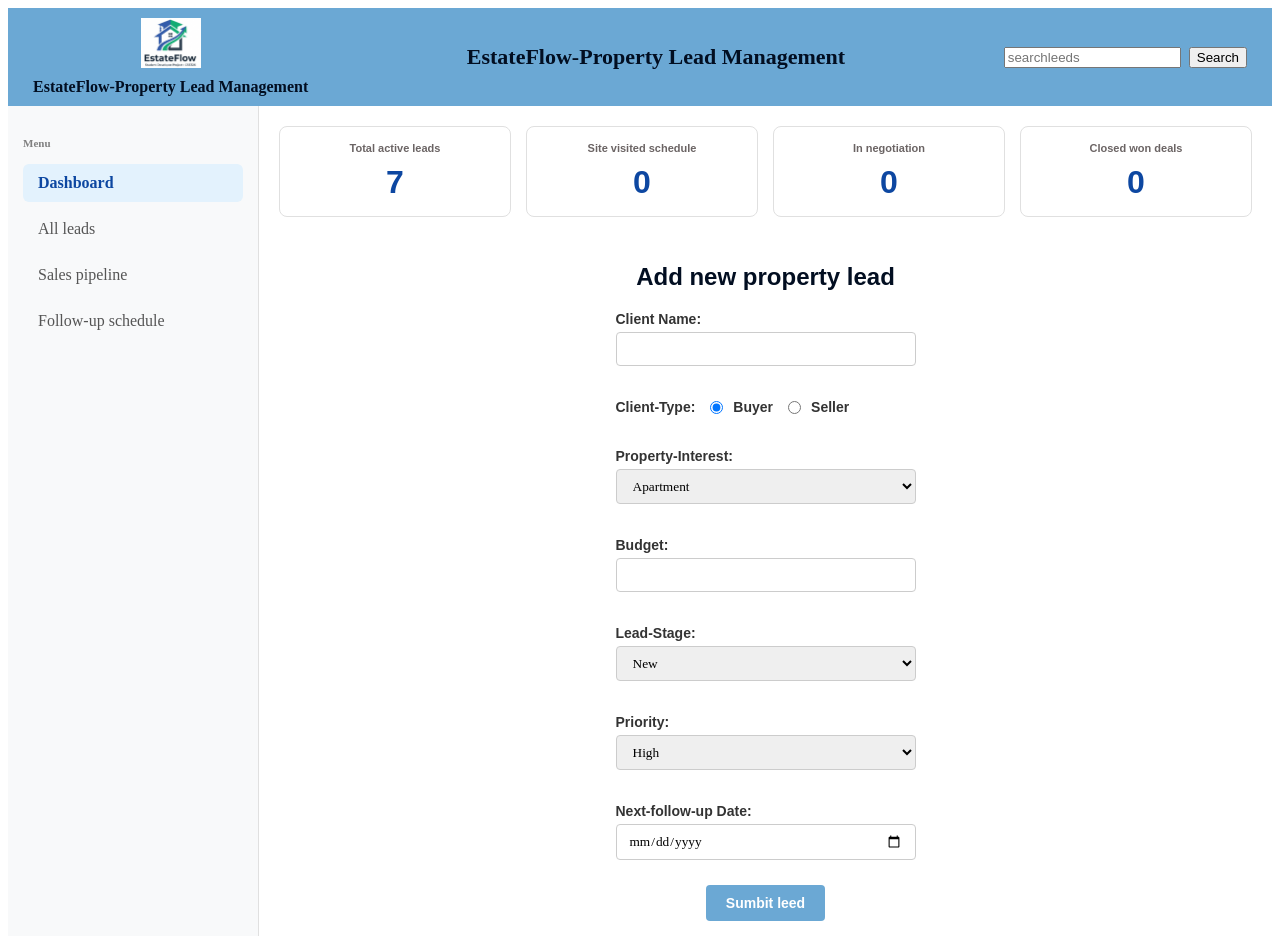
<file: index.html>
<!DOCTYPE html>
<html lang="en">
<head>
    <meta charset="UTF-8">
    <meta name="viewport" content="width=device-width, initial-scale=1.0">
    <title>Estate flow</title>
    <link rel="stylesheet" href="style.css">
    <script src="script.js"></script>
</head>
<body>
<header class="navbar">
    <div class="logo">
        <img src="logo.png" alt="estate-flow" class="logoimg" height="70" width="70">
        <h1 class="main-heading">EstateFlow-Property Lead Management</h1>
    </div>
    <h2 class="tittlep">EstateFlow-Property Lead Management</h2>
    <form class="searchingsection">
        <input type="text" placeholder="searchleeds">
        <button type="submit">Search</button>
    </form>
</header>   

<div class="pageshow">
    <nav class="sidebar">
        <p class="menutext">Menu</p>
        <ul class="navigation-links">
            <li><a href="index.html" class="active">Dashboard</a></li>
            <li><a href="allleads.html">All leads</a></li>
            <li><a href="sales.html">Sales pipeline</a></li>
            <li><a href="followup.html">Follow-up schedule</a></li>
        </ul>
    </nav>

    <main class="content">
        <div class="dashboard">
            <div class="side">
                <div class="penta">Total active leads</div>
                <div class="sideh-number" id="visit1">0</div>
            </div>
            <div class="side">
                <div class="penta">Site visited schedule</div>
                <div class="sideh-number" id="visit2">0</div>
            </div>
            <div class="side">
                <div class="penta">In negotiation</div>
                <div class="sideh-number" id="visit3">0</div>
            </div>
            <div class="side">
                <div class="penta">Closed won deals</div>
                <div class="sideh-number" id="visit4">0</div>
            </div>
        </div>

        <h1>Add new property lead</h1>
        <label>Client Name:<input type="text" name="clientName"></label><br>
        <label>Client-Type:<input type="radio" name="ClientType" value="buyer" checked>Buyer<input type="radio" name="clienttype" value="seller">Seller </label><br>
        <label>Property-Interest:<select><option>Apartment</option><option>House</option><option>Condo</option></select></label><br>
        <label>Budget:<input type="number" name="budget"></label><br>
        <label>Lead-Stage:<select><option>New</option><option>Contacted</option><option>Qualified</option></select></label><br>
        <label>Priority:<select><option>High</option><option>Medium</option><option>Low</option></select></label><br>
        <label>Next-follow-up Date:<input type="date" name="follow-up-date"></label>
        <input type="submit" value="Sumbit leed">
        </main>
</div>
</body>
</html>
</file>
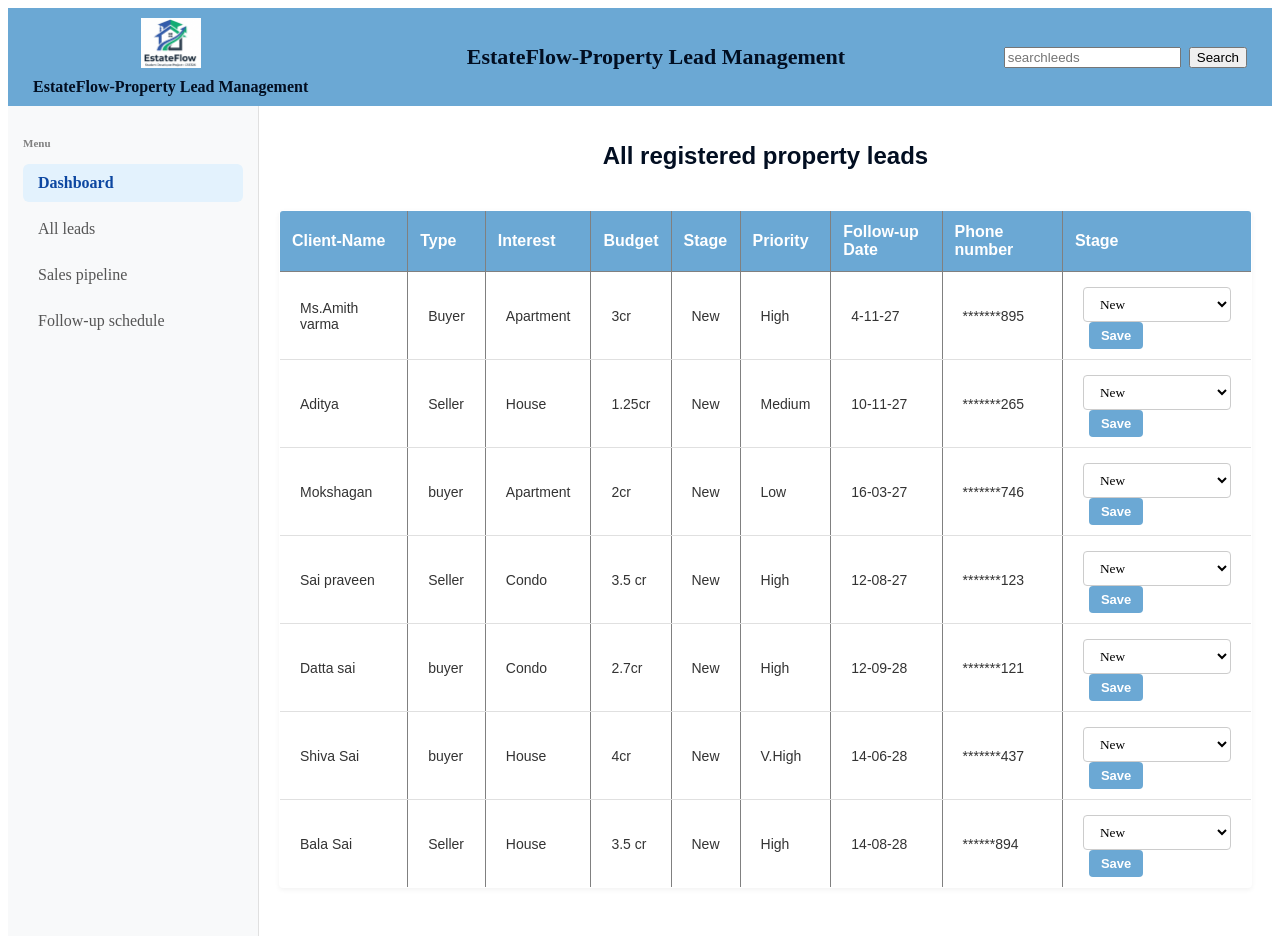
<file: allleads.html>
<!DOCTYPE html>
<html lang="en">
<head>
    <meta charset="UTF-8">
    <meta name="viewport" content="width=device-width, initial-scale=1.0">
    <title>All leads - Estate flow</title>
    <link rel="stylesheet" href="style.css">
    <script src="script.js"></script>
</head>
<body>
    <header class="navbar">
        <div class="logo">
            <img src="logo.png" alt="estate-flow" class="logoimg" height="70" width="70">
            <h1 class="main-heading">EstateFlow-Property Lead Management</h1>
        </div>
        <h2 class="tittlep">EstateFlow-Property Lead Management</h2>
        <form class="searchingsection">
            <input type="text" placeholder="searchleeds">
            <button type="submit">Search</button>
        </form>
    </header>   
    
    <div class="pageshow">
        <nav class="sidebar">
            <p class="menutext">Menu</p>
            <ul class="navigation-links">
                <li><a href="index.html" class="active">Dashboard</a></li>
                <li><a href="allleads.html">All leads</a></li>
                <li><a href="sales.html">Sales pipeline</a></li>
                <li><a href="followup.html">Follow-up schedule</a></li>
            </ul>
        </nav>
    <main class="content">
        <h1> All registered property leads</h1>
        <table border="1">
            <tr>
                <th>Client-Name</th>
                <th>Type</th>
                <th>Interest</th>
                <th>Budget</th>
                <th>Stage</th>
                <th>Priority</th>
                <th>Follow-up Date</th>
                <th>Phone number</th>
                <th>Stage</th>
            </tr>
            <tr>
                <td>Ms.Amith varma</td>
                <td>Buyer</td>
                <td>Apartment</td>
                <td>3cr</td>
                <td>New</td>
                <td>High</td>
                <td>4-11-27</td>
                <td>*******895</td>
                <td><select class='stage'>
                    <option value="new"selected>New</option>
                    <option value="site-visit">Site Visisted Schedule</option>
                    <option value="negotiation">In negotiation</option>
                    <option value="closed">Closed Won</option>
                </select>
                    <button type="button" class="savebtn">Save</button>
            </td>
            </tr>
            <tr>
                <td>Aditya</td>
                <td>Seller</td>
                <td>House</td>
                <td>1.25cr</td>
                <td>New</td>
                <td>Medium</td>
                <td>10-11-27</td>
                <td>*******265</td>
                <td><select class='stage'>
                    <option value="new"selected>New</option>
                    <option value="site-visit">Site Visisted Schedule</option>
                    <option value="negotiation">In negotiation</option>
                    <option value="closed">Closed Won</option>
                </select><button type="button" class="savebtn">Save</button></td>
            </tr>
            <tr>
                <td>Mokshagan</td>
                <td>buyer</td>
                <td>Apartment</td>
                <td>2cr</td>
                <td>New</td>
                <td>Low</td>
                <td>16-03-27</td>
                <td>*******746</td>
                <td><select class='stage'>
                    <option value="new"selected>New</option>
                    <option value="site-visit">Site Visisted Schedule</option>
                    <option value="negotiation">In negotiation</option>
                    <option value="closed">Closed Won</option>
                </select><button type="button" class="savebtn">Save</button></td>
            </tr>
            <tr>
                <td>Sai praveen</td>
                <td>Seller</td>
                <td>Condo</td>
                <td>3.5 cr</td>
                <td>New</td>
                <td>High</td>
                <td>12-08-27</td>
                <td>*******123</td>
                <td><select class='stage'>
                    <option value="new"selected>New</option>
                    <option value="site-visit">Site Visisted Schedule</option>
                    <option value="negotiation">In negotiation</option>
                    <option value="closed">Closed Won</option>
                </select><button type="button" class="savebtn">Save</button></td>
            </tr>
            <tr>
                <td>Datta sai</td>
                <td>buyer</td>
                <td>Condo</td>
                <td>2.7cr</td>
                <td>New</td>
                <td>High</td>
                <td>12-09-28</td>
                <td>*******121</td>
                <td><select class='stage'>
                    <option value="new"selected>New</option>
                    <option value="site-visit">Site Visisted Schedule</option>
                    <option value="negotiation">In negotiation</option>
                    <option value="closed">Closed Won</option>
                </select><button type="button" class="savebtn">Save</button></td>
            </tr>
            <tr>
                <td>Shiva Sai</td>
                <td>buyer</td>
                <td>House</td>
                <td>4cr</td>
                <td>New</td>
                <td>V.High</td>
                <td>14-06-28</td>
                <td>*******437</td>
                <td><select class='stage'>
                    <option value="new"selected>New</option>
                    <option value="site-visit">Site Visisted Schedule</option>
                    <option value="negotiation">In negotiation</option>
                    <option value="closed">Closed Won</option>
                </select><button type="button" class="savebtn">Save</button></td>
            </tr>
            <tr>
                <td>Bala Sai</td>
                <td>Seller</td>
                <td>House</td>
                <td>3.5 cr</td>
                <td>New</td>
                <td>High</td>
                <td>14-08-28</td>
                <td>******894</td>
                <td><select class='stage'>
                    <option value="new"selected>New</option>
                    <option value="site-visit">Site Visisted Schedule</option>
                    <option value="negotiation">In negotiation</option>
                    <option value="closed">Closed Won</option>
                </select><button type="button" class="savebtn">Save</button></td>
            </tr>
        </table>
    </main> 
            
</body>
</html>
</file>
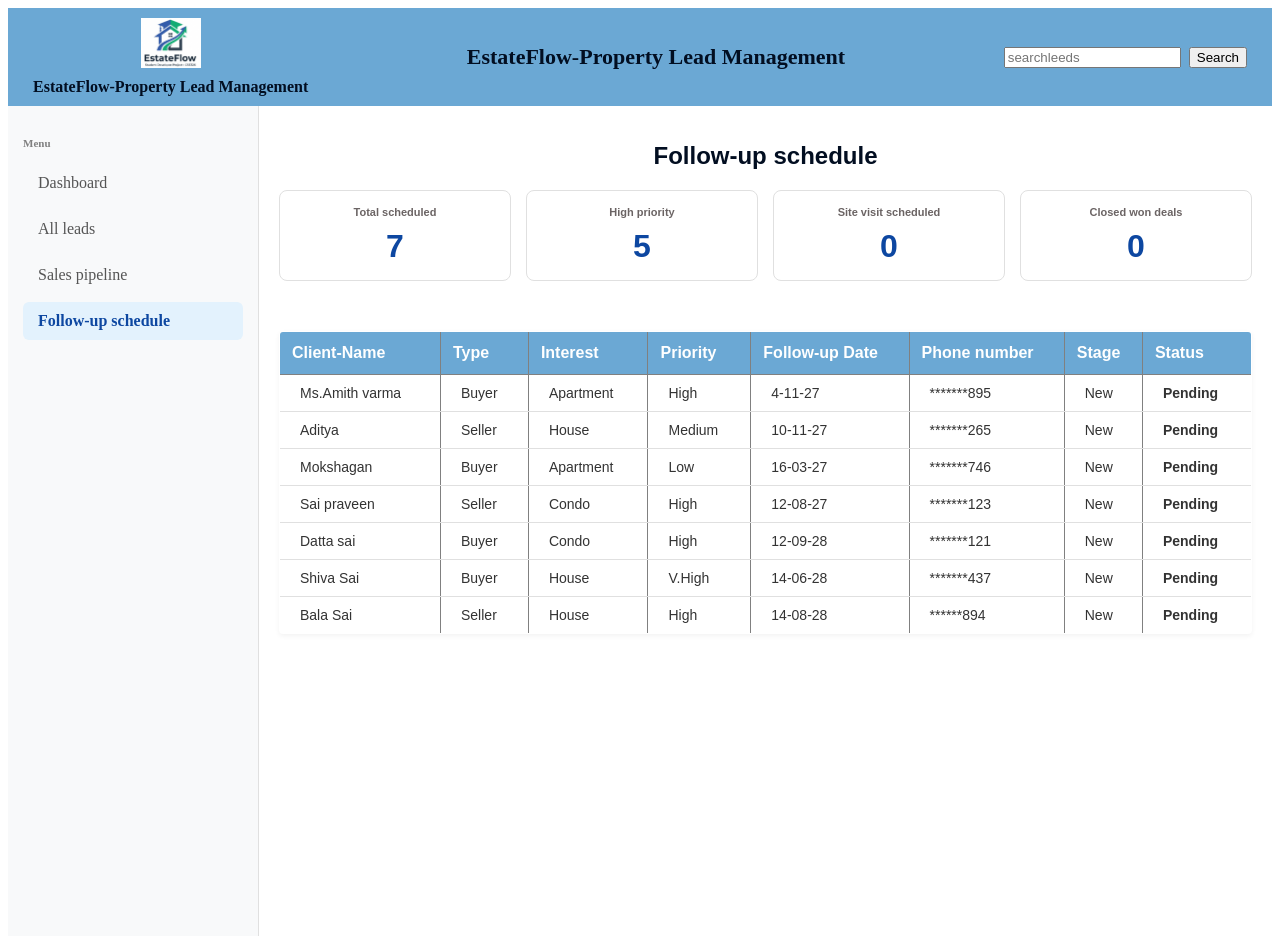
<file: followup.html>
<!DOCTYPE html>
<html lang="en">
<head>
    <meta charset="UTF-8">
    <meta name="viewport" content="width=device-width, initial-scale=1.0">
    <title>Estate flow</title>
    <link rel="stylesheet" href="style.css">
    <script src="script.js"></script>
</head>
<body>
<header class="navbar">
    <div class="logo">
        <img src="logo.png" alt="estate-flow" class="logoimg" height="70" width="70">
        <h1 class="main-heading">EstateFlow-Property Lead Management</h1>
    </div>
    <h2 class="tittlep">EstateFlow-Property Lead Management</h2>
    <form class="searchingsection">
        <input type="text" placeholder="searchleeds">
        <button type="submit">Search</button>
    </form>
</header>   

<div class="pageshow">
    <nav class="sidebar">
        <p class="menutext">Menu</p>
        <ul class="navigation-links">
            <li><a href="index.html">Dashboard</a></li>
            <li><a href="allleads.html">All leads</a></li>
            <li><a href="sales.html">Sales pipeline</a></li>
            <li><a href="followup.html" class="active">Follow-up schedule</a></li>
        </ul>
    </nav>

    <main class="content">
        <h1>Follow-up schedule</h1>
        <div class="dashboard">
            <div class="side">
                <div class="penta">Total scheduled</div>
                <div class="sideh-number" id="follow1">7</div>
            </div>
            <div class="side">
                <div class="penta">High priority</div>
                <div class="sideh-number" id="follow2">5</div>
            </div>
            <div class="side">
                <div class="penta">Site visit scheduled</div>
                <div class="sideh-number" id="follow3">1</div>
            </div>
            <div class="side">
                <div class="penta">Closed won deals</div>
                <div class="sideh-number" id="follow4">0</div>
            </div>
        </div>

        <table border="1" id="followtable">
            <tr>
                <th>Client-Name</th>
                <th>Type</th>
                <th>Interest</th>
                <th>Priority</th>
                <th>Follow-up Date</th>
                <th>Phone number</th>
                <th>Stage</th>
                <th>Status</th>
            </tr>
            <tr>
                <td>Ms.Amith varma</td>
                <td>Buyer</td>
                <td>Apartment</td>
                <td>High</td>
                <td>4-11-27</td>
                <td>*******895</td>
                <td>New</td>
                <td>Pending</td>
            </tr>
            <tr>
                <td>Aditya</td>
                <td>Seller</td>
                <td>House</td>
                <td>Medium</td>
                <td>10-11-27</td>
                <td>*******265</td>
                <td>New</td>
                <td>Pending</td>
            </tr>
            <tr>
                <td>Mokshagan</td>
                <td>Buyer</td>
                <td>Apartment</td>
                <td>Low</td>
                <td>16-03-27</td>
                <td>*******746</td>
                <td>Site Visisted Schedule</td>
                <td>Scheduled</td>
            </tr>
            <tr>
                <td>Sai praveen</td>
                <td>Seller</td>
                <td>Condo</td>
                <td>High</td>
                <td>12-08-27</td>
                <td>*******123</td>
                <td>In negotiation</td>
                <td>Active</td>
            </tr>
            <tr>
                <td>Datta sai</td>
                <td>Buyer</td>
                <td>Condo</td>
                <td>High</td>
                <td>12-09-28</td>
                <td>*******121</td>
                <td>In negotiation</td>
                <td>Active</td>
            </tr>
            <tr>
                <td>Shiva Sai</td>
                <td>Buyer</td>
                <td>House</td>
                <td>V.High</td>
                <td>14-06-28</td>
                <td>*******437</td>
                <td>New</td>
                <td>Pending</td>
            </tr>
            <tr>
                <td>Bala Sai</td>
                <td>Seller</td>
                <td>House</td>
                <td>High</td>
                <td>14-08-28</td>
                <td>******894</td>
                <td>New</td>
                <td>Pending</td>
            </tr>
        </table>
    </main>
</div>
</body>
</html>
</file>
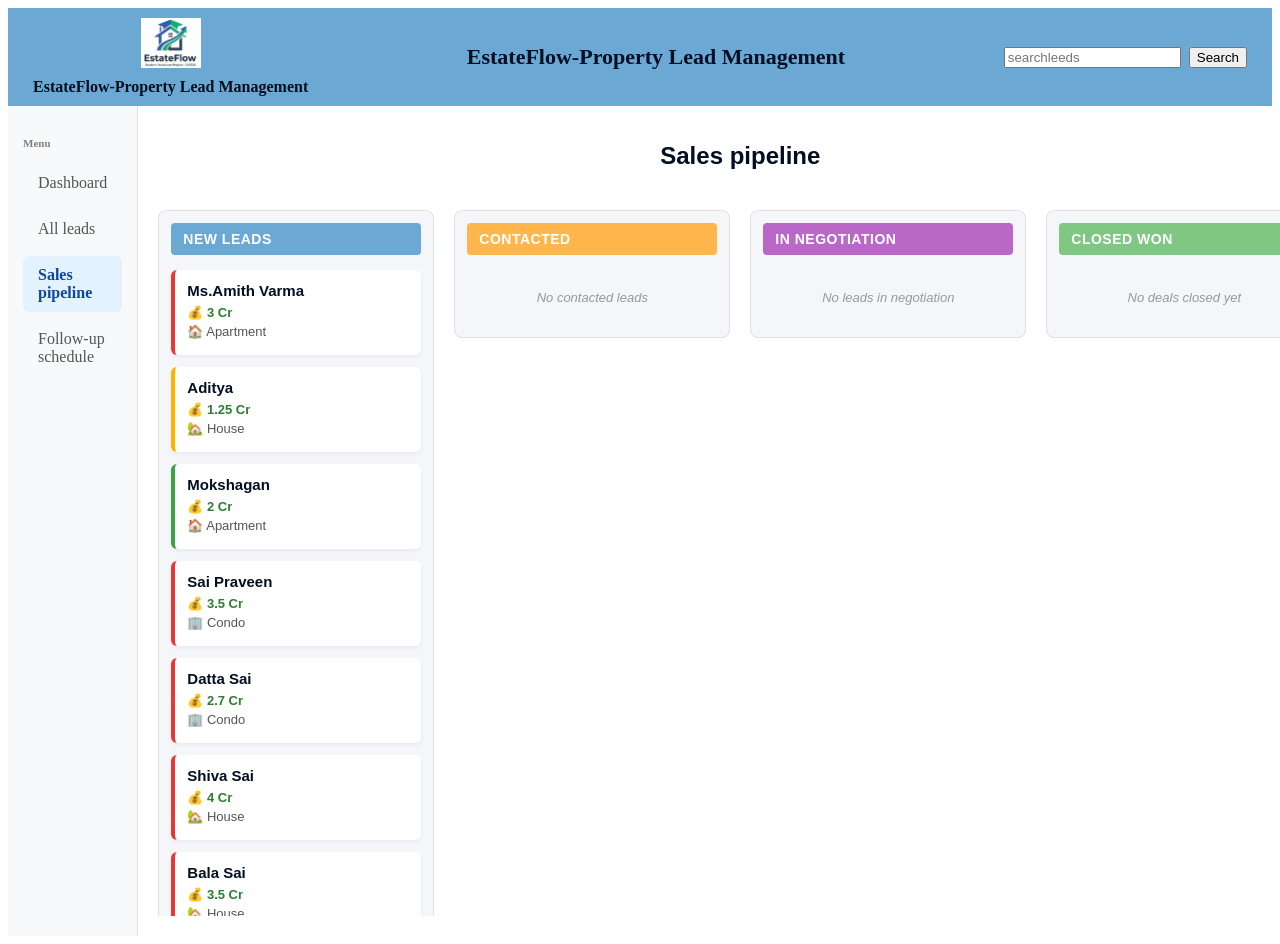
<file: sales.html>
<!DOCTYPE html>
<html lang="en">
<head>
    <meta charset="UTF-8">
    <meta name="viewport" content="width=device-width, initial-scale=1.0">
    <title>Estate flow</title>
    <link rel="stylesheet" href="style.css">
    <script src="script.js"></script>
</head>
<body>
<header class="navbar">
    <div class="logo">
        <img src="logo.png" alt="estate-flow" class="logoimg" height="70" width="70">
        <h1 class="main-heading">EstateFlow-Property Lead Management</h1>
    </div>
    <h2 class="tittlep">EstateFlow-Property Lead Management</h2>
    <form class="searchingsection">
        <input type="text" placeholder="searchleeds">
        <button type="submit">Search</button>
    </form>
</header>   

<div class="pageshow">
    <nav class="sidebar">
        <p class="menutext">Menu</p>
        <ul class="navigation-links">
            <li><a href="index.html">Dashboard</a></li>
            <li><a href="allleads.html">All leads</a></li>
            <li><a href="sales.html" class="active">Sales pipeline</a></li>
            <li><a href="followup.html">Follow-up schedule</a></li>
        </ul>
    </nav>
    <main class="content">
        <h1>Sales pipeline</h1>
        <div class="pipboard">
            <div class="pipecl">
                <div class="classheadnew">New leads</div>
                <div class="clmncrds">
                    <div class="lead-high">
                        <h4>Ms.Amith Varma</h4>
                        <p class="crdbudg">💰3 Cr</p>
                        <p class="crdtyp">🏠 Apartment</p>
                    </div>
                    <div class="lead-medium">
                        <h4>Aditya</h4>
                        <p class="crdbudg">💰 1.25 Cr</p>
                        <p class="crdtyp">🏡 House</p>
                    </div>
                </div>
            </div>
            <div class="pipecl">
                <div class="columm-contacted">Contacted</div>
                <div class="clmncrds">
                    <div class="lead-low">
                        <h4>Mokshagan</h4>
                        <p class="crdbudg">💰 2 Cr</p>
                        <p class="crdtyp">🏠 Apartment</p>
                    </div>
                </div>
            </div>
            <div class="pipecl">
                <div class="column-negotitation">In Negotiation</div>
                <div class="clmncrds">
                    <div class="lead-high">
                        <h4>Sai Praveen</h4>
                        <p class="crdbudg">💰 3.5 Cr</p>
                        <p class="crdtyp">🏢 Condo</p>
                    </div>
                    <div class="lead-high">
                        <h4>Datta Sai</h4>
                        <p class="crdbudg">💰 2.7 Cr</p>
                        <p class="crdtyp">🏢 Condo</p>
                    </div>
                </div>
            </div>
            <div class="pipecl">
                <div class="column-stage">Closed Won</div>
                <div class="clmncrds">
                    <!-- emledhu  -->
                    <div class="emptyeholder">No deals closed yet</div>
                </div>
            </div>
        </div>
    </main>     
</div>
</body>
</html>
</file>
<file: style.css>
.navbar {
    background-color: #6ba8d4;
    display: flex;
    justify-content: space-between;
    align-items: center;
    padding: 10px 25px;
}

.logo {
    display: flex;
    flex-direction: column;
    align-items: center;
    gap: 10px;
}

.logoimg {
    height: 50px;
    width: auto;
}

.main-heading {
    font-size: 16px;
    margin: 0;
    color: #020e21;
}

.tittlep {
    font-size: 22px;
    margin: 0;
    color: #020e21;
    font-weight: bold;
}

.pageshow {
    display: flex;
    height: calc(100vh - 70px);
}

.sidebar {
    width: 220px;
    background-color: #f8f9fa;
    border-right: 1px solid #e0e0e0;
    padding: 20px 15px;
}

.menutext {
    font-size: 11px;
    color: gray;
    font-weight: bold;
    margin-bottom: 15px;
}

.searchingsection {
    display: flex;
    gap: 8px;
}

.navigation-links {
    list-style-type: none;
    padding: 0;
    margin: 0;
    width: 100%;
}

.navigation-links li {
    margin-bottom: 8px;
}

.navigation-links a {
    display: block;
    padding: 10px 15px;
    text-decoration: none;
    color: #555555;
    border-radius: 6px;
    transition: background-color 0.25s ease, color 0.25s ease, transform 0.2s ease;
}

.navigation-links a:hover {
    background-color: #6887ea;
    color: #420000;
    transform: translateX(4px);
}

.navigation-links a.active {
    background-color: #e3f2fd;
    color: #0d47a1;
    font-weight: bold;
}

.content {
    flex: 1;
    padding: 20px;
    font-family: 'Segoe UI', Tahoma, Geneva, Verdana, sans-serif;
}

.dashboard {
    display: flex;
    gap: 15px;
    text-align: center;
    font-family: 'Segoe UI', Tahoma, Geneva, Verdana, sans-serif;
    margin-bottom: 30px;
    width: 100%;
    box-sizing: border-box;
}

.side {
    flex: 1;
    border: 1px solid #e0e0e0;
    border-radius: 8px;
    padding: 15px;
    background-color: #ffffff;
    transition: transform 0.3s ease, box-shadow 0.3s ease;
    animation: cardEntrance 0.6s ease forwards;
}

.side:hover {
    transform: translateY(-6px);
    box-shadow: 0 8px 18px rgba(0, 0, 0, 0.12);
}

.penta {
    font-size: 11px;
    color: rgb(107, 100, 100);
    font-weight: bold;
    margin-bottom: 10px;
}

.sideh-number {
    font-size: 32px;
    font-weight: bold;
    color: #0d47a1;
    text-align: center;
    transition: transform 0.3s ease, color 0.3s ease;
}

.side:hover .sideh-number {
    transform: scale(1.12);
}

@keyframes cardEntrance {
    from {
        opacity: 0;
        transform: translateY(18px);
    }
    to {
        opacity: 1;
        transform: translateY(0);
    }
}

.menudown {
    display: none;
    position: absolute;
    top: 60px;
    right: 25px;
    background-color: white;
    border: 1px solid #e0e0e0;
    border-radius: 8px;
    box-shadow: 0px 4px 8px rgba(0, 0, 0, 0.1);
    padding: 10px;
    z-index: 100;
}

.menudown.show {
    display: block;
}

table {
    width: 100%;
    border-collapse: collapse;
    margin-top: 20px;
    background-color: #ffffff;
    box-shadow: 0px 2px 5px rgba(0, 0, 0, 0.05);
    border-radius: 4px;
    overflow: hidden;
}

th {
    background-color: #6ba8d4;
    color: #ffffff;
    font-weight: bold;
    padding: 12px;
    text-align: left;
}

td {
    padding: 10px 20px;
    border-bottom: 1px solid #e0e0e0;
    color: #333333;
    font-size: 14px;
}

tr {
    transition: background-color 0.2s ease, transform 0.2s ease;
}

tr:hover {
    background-color: #f5f5f5;
}

.stage {
    padding: 6px 10px;
    border: 1px solid #ccc;
    border-radius: 4px;
    background-color: #fff;
    font-family: inherit;
    cursor: pointer;
}

.stage:focus {
    border-color: #6887ea;
    outline: none;
}

.savebtn {
    background-color: #6ba8d4;
    color: #ffffff;
    border: none;
    border-radius: 4px;
    padding: 6px 12px;
    margin-left: 6px;
    cursor: pointer;
    font-size: 13px;
    font-weight: 600;
    transition: background-color 0.25s ease, transform 0.15s ease, box-shadow 0.25s ease;
}

.savebtn:hover {
    background-color: #5595c4;
    transform: translateY(-2px);
    box-shadow: 0 4px 10px rgba(0, 0, 0, 0.15);
}

.savebtn:active {
    transform: translateY(0) scale(0.95);
    box-shadow: 0 2px 4px rgba(0, 0, 0, 0.1);
}
.content{
    flex: 1;
    padding: 20px;
    font-family: 'Segoe UI', Tahoma, Geneva, Verdana, sans-serif;
    display: flex;
    flex-direction: column;
    align-items: center;

}
.content h1{
    font-family: 'Segoe UI', Tahoma, Geneva, Verdana, sans-serif;
    color: #020e21;
    margin-bottom: 20px;
    font-size: 24px;
   

}
.content label{
    display: flex;
    flex-direction: column;
    margin-bottom: 15px;
    font-family: 'Segoe UI', Tahoma, Geneva, Verdana, sans-serif;
    font-size: 14px;
    font-weight: 600;
    color:#333333;
    width:300px;
}
.content input[type="text"],
.content input[type="number"],
.content input[type="date"],
.content select{
    width: 100%;
    padding:8px 12px;
    margin-top:5px;
    border:1px solid#ccc;
    border-radius: 4px;
    font-family:'inherit';
    box-sizing:border-box
}
.content label:has(input[type="radio"]) {
    flex-direction: row;
    align-items: center;
    gap: 10px;
}
.content input[type="radio"] {
    margin: 0 0 0 5px;
    cursor: pointer;
}
.content input[type="submit"] {
    background-color: #6ba8d4;
    color: white;
    border: none;
    padding: 10px 20px;
    font-size: 14px;
    font-weight: bold;
    border-radius: 4px;
    cursor: pointer;
    margin-top: 10px;
    font-family: inherit;
    transition: background-color 0.2s ease;
}
.content input[type="submit"]:hover {
    background-color: #5594c0;
}
.pipboard {
    display: flex;
    gap: 20px;
    width: 100%;
    align-items: flex-start;
    margin-top: 20px;
    padding-bottom: 15px;
    box-sizing: border-box;
    overflow-x: auto;
}

.pipecl {
    flex: 1;
    min-width: 250px;
    background-color: #f4f6f9;
    border-radius: 8px;
    padding: 12px;
    border: 1px solid #e0e0e0;
}

.classheadnew, 
.columm-contacted, 
.column-negotitation, 
.column-stage {
    font-weight: bold;
    font-size: 14px;
    padding: 8px 12px;
    border-radius: 4px;
    color: #ffffff;
    margin-bottom: 15px;
    text-transform: uppercase;
    letter-spacing: 0.5px;
}

.classheadnew { background-color: #6ba8d4; }
.columm-contacted { background-color: #ffb74d; }
.column-negotitation { background-color: #ba68c8; }
.column-stage { background-color: #81c784; }

.clmncrds {
    display: flex;
    flex-direction: column;
    gap: 12px;
}

.lead-high, 
.lead-medium, 
.lead-low {
    background-color: #ffffff;
    border-radius: 6px;
    padding: 12px;
    box-shadow: 0 2px 4px rgba(0, 0, 0, 0.05);
    border-left: 4px solid #ccc;
    transition: transform 0.2s ease, box-shadow 0.2s ease;
}

.lead-high:hover, 
.lead-medium:hover, 
.lead-low:hover {
    transform: translateY(-3px);
    box-shadow: 0 4px 8px rgba(0, 0, 0, 0.1);
}

.clmncrds h4 {
    margin: 0 0 6px 0;
    font-size: 15px;
    color: #020e21;
}

.crdbudg {
    margin: 4px 0;
    font-size: 13px;
    font-weight: bold;
    color: #2e7d32;
}

.crdtyp {
    margin: 4px 0;
    font-size: 13px;
    color: #555555;
}

.lead-high { border-left-color: #e53935; }
.lead-medium { border-left-color: #ffb300; }
.lead-low { border-left-color: #43a047; }

.emptyeholder {
    text-align: center;
    color: #999999;
    font-size: 13px;
    padding: 20px 0;
    font-style: italic;
}
#followtable {
    width: 100%;
    border-collapse: collapse;
    margin-top: 20px;
    background-color: #ffffff;
    box-shadow: 0px 2px 5px rgba(0, 0, 0, 0.05);
    border-radius: 4px;
    overflow: hidden;
}

#followtable th {
    background-color: #6ba8d4;
    color: #ffffff;
    font-weight: bold;
    padding: 12px;
    text-align: left;
}

#followtable td {
    padding: 10px 20px;
    border-bottom: 1px solid #e0e0e0;
    color: #333333;
    font-size: 14px;
}

#followtable tr {
    transition: background-color 0.2s ease, transform 0.2s ease;
}

#followtable tr:hover {
    background-color: #f5f5f5;
}

#followtable td:last-child {
    font-weight: bold;
}
</file>
